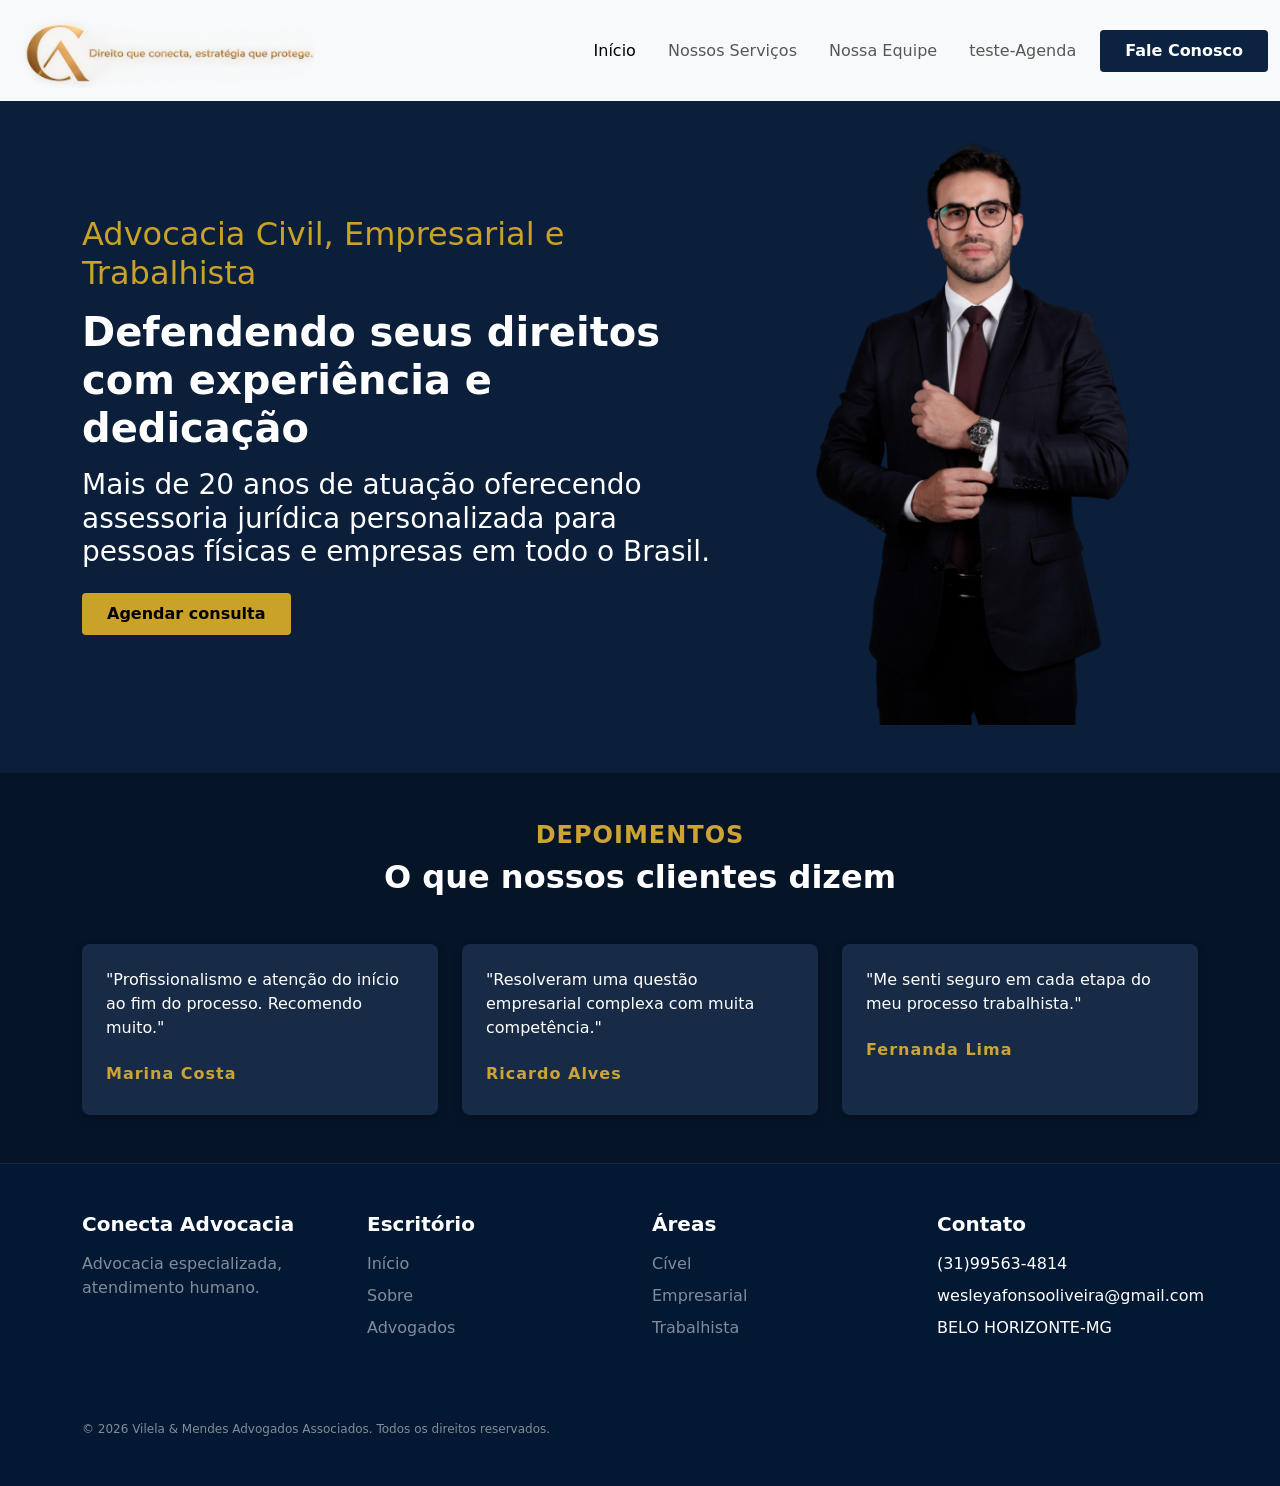
<file: index.html>
<!DOCTYPE html>
<html lang="pt-br">

<head>
  <meta charset="UTF-8">
  <meta name="viewport" content="width=device-width, initial-scale=1.0">
  <title> Conecta Advocacia</title>
  <link href="https://cdn.jsdelivr.net/npm/bootstrap@5.3.8/dist/css/bootstrap.min.css" rel="stylesheet"
    integrity="sha384-sRIl4kxILFvY47J16cr9ZwB07vP4J8+LH7qKQnuqkuIAvNWLzeN8tE5YBujZqJLB" crossorigin="anonymous">
  <link rel="stylesheet" href="style.css">
</head>

<body>
  <nav class="navbar navbar-expand-lg bg-body-tertiary">
    <div class="container-fluid">
      <a class="navbar-brand" href="#"> <img style="max-height: 75px;" src="imagem/Logo.png" alt=""> </a>
      <button class="navbar-toggler" type="button" data-bs-toggle="collapse" data-bs-target="#navbarNav"
        aria-controls="navbarNav" aria-expanded="false" aria-label="Toggle navigation">
        <span class="navbar-toggler-icon"></span>
      </button>
      <div class="collapse navbar-collapse" id="navbarNav">
        <ul class="navbar-nav ms-auto align-items-center gap-3">
          <li class="nav-item">
            <a class="nav-link active" aria-current="page" href="#">Início</a>
          </li>
          <li class="nav-item">
            <a class="nav-link" href="Nossos_Servicos.html">Nossos Serviços</a>
          </li>
          <li class="nav-item">
            <a class="nav-link" href="Nossa_Equipe.html">Nossa Equipe</a>
          </li>
          <li class="nav-item">
            <a class="nav-link" href="teste-Agenda.html">teste-Agenda</a>
          </li>
          <li class="nav-item">
            <a class="btn px-4 py-2 text-white fw-semibold" href="Agendar_Uma_Consulta.html"
              style="background-color: #0b2240; border-radius: 4px;">Fale Conosco</a>
          </li>
        </ul>
      </div>
    </div>
  </nav>

  <div class="container mt-4">
    <div class="row align-items-center">


      <div class="col-md-7">
        <h2 class="texto-especial mb-3">Advocacia Civil, Empresarial e Trabalhista</h2>

        <h1 class="fw-bold mb-3">Defendendo seus direitos com experiência e dedicação</h1>

        <h3 class="texto-especial2 mb-4">
          Mais de 20 anos de atuação oferecendo assessoria jurídica personalizada para pessoas físicas e empresas em
          todo o Brasil.
        </h3>
        <a class="btn px-4 py-2 text-black fw-semibold" href="#"
          style="background-color: #C9A227; border-radius: 4px;">Agendar consulta</a>

      </div>


      <div class="col-md-5 text-center">
        <img src="imagem/1.png" alt="Advogado" class="img-fluid hero-img">
      </div>

    </div>
  </div>
  </div>
  <div class="secao-depoimentos py-5 mt-5">
    <div class="container text-center">

      <h4 class="texto-dourado fw-bold mb-2">DEPOIMENTOS</h4>
      <h2 class="text-white fw-bold mb-5">O que nossos clientes dizem</h2>

      <div class="row g-4 text-start">

        <div class="col-md-4">
          <div class="cartao-depoimento p-4 h-100">
            <p class="text-white mb-4">"Profissionalismo e atenção do início ao fim do processo. Recomendo muito."</p>
            <h6 class="texto-dourado fw-bold">Marina Costa</h6>
          </div>
        </div>

        <div class="col-md-4">
          <div class="cartao-depoimento p-4 h-100">
            <p class="text-white mb-4">"Resolveram uma questão empresarial complexa com muita competência."</p>
            <h6 class="texto-dourado fw-bold">Ricardo Alves</h6>
          </div>
        </div>

        <div class="col-md-4">
          <div class="cartao-depoimento p-4 h-100">
            <p class="text-white mb-4">"Me senti seguro em cada etapa do meu processo trabalhista."</p>
            <h6 class="texto-dourado fw-bold">Fernanda Lima</h6>
          </div>
        </div>

      </div>
    </div>
  </div>

  <footer class="rodape py-5">
    <div class="container">
      <div class="row g-4 text-start">

        <div class="col-md-3">
          <h5 class="text-white fw-bold mb-3">Conecta Advocacia</h5>
          <p class="text-white-50 mb-0">Advocacia especializada,<br>atendimento humano.</p>
        </div>

        <div class="col-md-3">
          <h5 class="text-white fw-bold mb-3">Escritório</h5>
          <ul class="list-unstyled">
            <li class="mb-2"><a href="index.html" class="text-white-50 text-decoration-none">Início</a></li>
            <li class="mb-2"><a href="Sobre.html" class="text-white-50 text-decoration-none">Sobre</a></li>
            <li class="mb-2"><a href="Nossa_Equipe.html" class="text-white-50 text-decoration-none">Advogados</a></li>
          </ul>
        </div>

        <div class="col-md-3">
          <h5 class="text-white fw-bold mb-3">Áreas</h5>
          <ul class="list-unstyled">
            <li class="mb-2"><a href="#" class="text-white-50 text-decoration-none">Cível</a></li>
            <li class="mb-2"><a href="#" class="text-white-50 text-decoration-none">Empresarial</a></li>
            <li class="mb-2"><a href="#" class="text-white-50 text-decoration-none">Trabalhista</a></li>
          </ul>
        </div>

        <div class="col-md-3">
          <h5 class="text-white fw-bold mb-3">Contato</h5>
          <ul class="list-unstyled text-white-50">
            <li class="mb-2">(31)99563-4814</li>
            <li class="mb-2">wesleyafonsooliveira@gmail.com</li>
            <li class="mb-2">BELO HORIZONTE-MG</li>
          </ul>
        </div>

      </div>

      <div class="row mt-5 pt-3">
        <div class="col-12 text-start">
          <p class="text-white-50 mb-0" style="font-size: 0.75rem;">
            &copy; 2026 Vilela & Mendes Advogados Associados. Todos os direitos reservados.
          </p>
        </div>
      </div>
    </div>
  </footer>

  </div>
















  <script src="https://cdn.jsdelivr.net/npm/bootstrap@5.3.8/dist/js/bootstrap.bundle.min.js"
    integrity="sha384-FKyoEForCGlyvwx9Hj09JcYn3nv7wiPVlz7YYwJrWVcXK/BmnVDxM+D2scQbITxI"
    crossorigin="anonymous"></script>
</body>

</html>
</file>
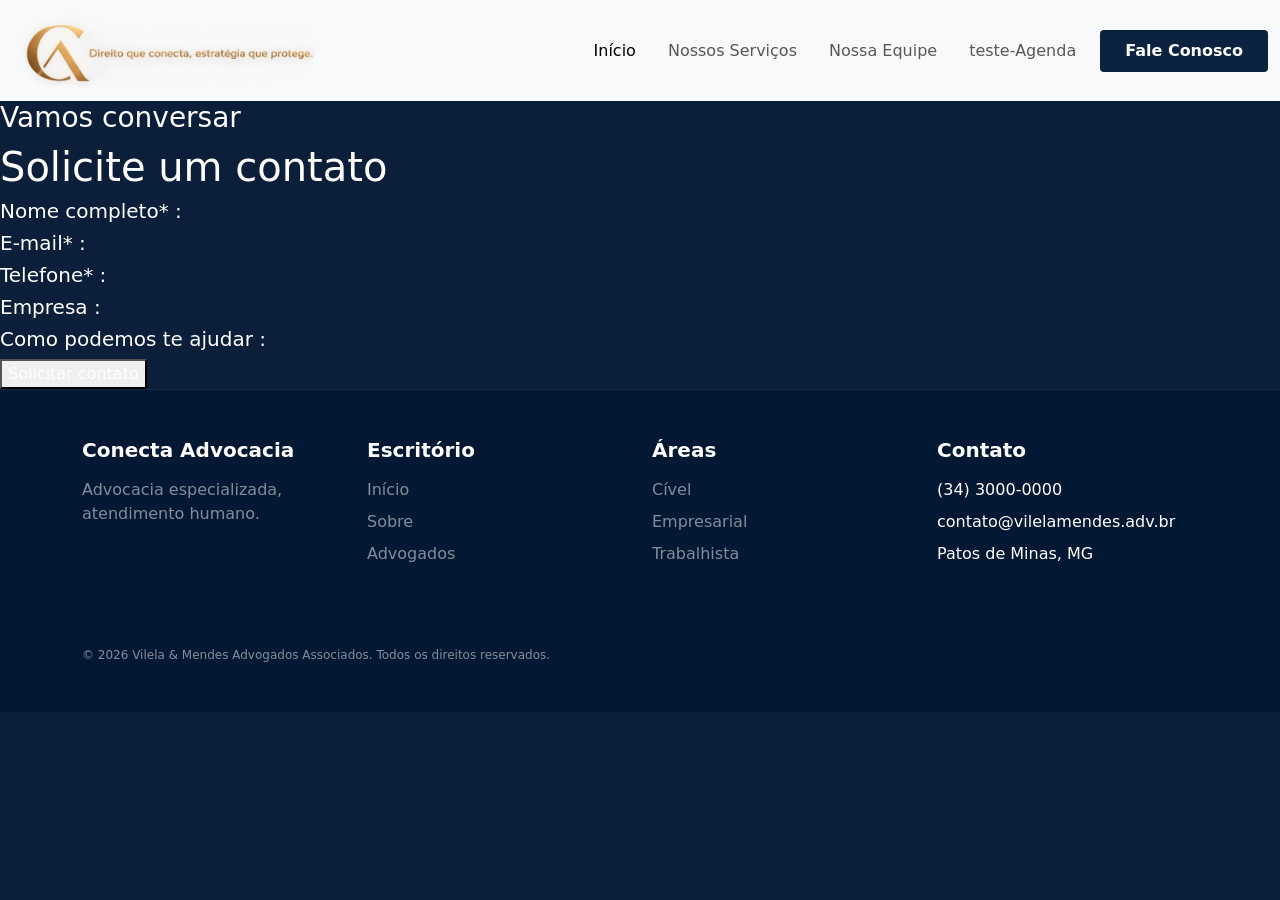
<file: Agendar_Uma_Consulta.html>
<!DOCTYPE html>
<html lang="en">

<head>
  <meta charset="UTF-8">
  <meta name="viewport" content="width=device-width, initial-scale=1.0">
  <title>Garagem Online</title>
  <link href="https://cdn.jsdelivr.net/npm/bootstrap@5.3.8/dist/css/bootstrap.min.css" rel="stylesheet"
    integrity="sha384-sRIl4kxILFvY47J16cr9ZwB07vP4J8+LH7qKQnuqkuIAvNWLzeN8tE5YBujZqJLB" crossorigin="anonymous">
  <link rel="stylesheet" href="style.css">
</head>

<body>
  <nav class="navbar navbar-expand-lg bg-body-tertiary">
    <div class="container-fluid">
      <a class="navbar-brand" href="#"> <img style="max-height: 75px;" src="imagem/Logo.png" alt=""> </a>
      <button class="navbar-toggler" type="button" data-bs-toggle="collapse" data-bs-target="#navbarNav"
        aria-controls="navbarNav" aria-expanded="false" aria-label="Toggle navigation">
        <span class="navbar-toggler-icon"></span>
      </button>
      <div class="collapse navbar-collapse" id="navbarNav">
        <ul class="navbar-nav ms-auto align-items-center gap-3">
          <li class="nav-item">
            <a class="nav-link active" aria-current="page" href="index.html">Início</a>
          </li>
          <li class="nav-item">
            <a class="nav-link" href="Nossos_Servicos.html">Nossos Serviços</a>
          </li>
          <li class="nav-item">
            <a class="nav-link" href="Nossa_Equipe.html">Nossa Equipe</a>
          </li>
          <li class="nav-item">
            <a class="nav-link" href="teste-Agenda.html">teste-Agenda</a>
          </li>
          <li class="nav-item">
            <a class="btn px-4 py-2 text-white fw-semibold" href="#"
              style="background-color: #0b2240; border-radius: 4px;">Fale Conosco</a>
          </li>
        </ul>
      </div>
    </div>
  </nav>

  <div class="Meio">
    <div class="En-tête">
      <h3>Vamos conversar</h3>
      <h1>Solicite um contato</h1>
    </div>
    <div classe="inform">
      <h5>Nome completo* :</h5>
      <h5>E-mail* :</h5>
      <h5>Telefone* :</h5>
      <h5>Empresa :</h5>
      <h5>Como podemos te ajudar :</h5>
    </div>
    <button type="button">Solicitar contato</button>
  </div>
  <footer class="rodape py-5">
    <div class="container">
      <div class="row g-4 text-start">

        <div class="col-md-3">
          <h5 class="text-white fw-bold mb-3">Conecta Advocacia</h5>
          <p class="text-white-50 mb-0">Advocacia especializada,<br>atendimento humano.</p>
        </div>

        <div class="col-md-3">
          <h5 class="text-white fw-bold mb-3">Escritório</h5>
          <ul class="list-unstyled">
            <li class="mb-2"><a href="index.html" class="text-white-50 text-decoration-none">Início</a></li>
            <li class="mb-2"><a href="Sobre.html" class="text-white-50 text-decoration-none">Sobre</a></li>
            <li class="mb-2"><a href="Nossa_Equipe.html" class="text-white-50 text-decoration-none">Advogados</a></li>
          </ul>
        </div>

        <div class="col-md-3">
          <h5 class="text-white fw-bold mb-3">Áreas</h5>
          <ul class="list-unstyled">
            <li class="mb-2"><a href="#" class="text-white-50 text-decoration-none">Cível</a></li>
            <li class="mb-2"><a href="#" class="text-white-50 text-decoration-none">Empresarial</a></li>
            <li class="mb-2"><a href="#" class="text-white-50 text-decoration-none">Trabalhista</a></li>
          </ul>
        </div>

        <div class="col-md-3">
          <h5 class="text-white fw-bold mb-3">Contato</h5>
          <ul class="list-unstyled text-white-50">
            <li class="mb-2">(34) 3000-0000</li>
            <li class="mb-2">contato@vilelamendes.adv.br</li>
            <li class="mb-2">Patos de Minas, MG</li>
          </ul>
        </div>

      </div>

      <div class="row mt-5 pt-3">
        <div class="col-12 text-start">
          <p class="text-white-50 mb-0" style="font-size: 0.75rem;">
            &copy; 2026 Vilela & Mendes Advogados Associados. Todos os direitos reservados.
          </p>
        </div>
      </div>
    </div>
  </footer>


</body>

</html>
</file>
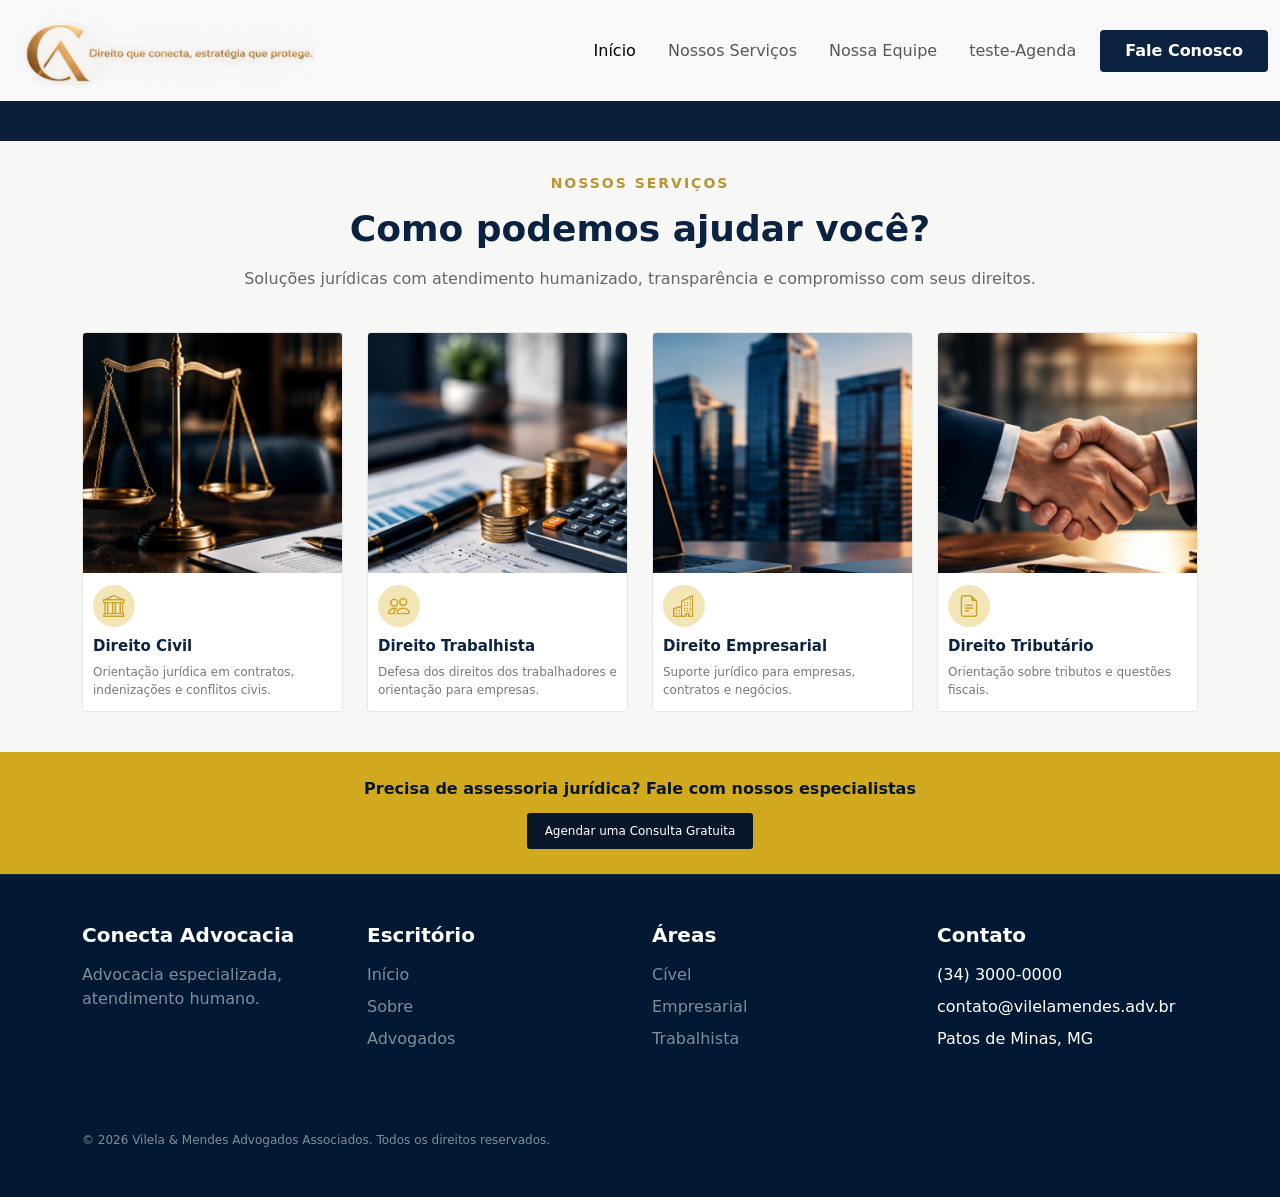
<file: Nossos_Servicos.html>
<!DOCTYPE html>
<html lang="en">

<head>

  <meta charset="UTF-8">
  <meta name="viewport" content="width=device-width, initial-scale=1.0">
  <title>Conecta Advocacia - Nossos Serviços</title>
  <link href="https://cdn.jsdelivr.net/npm/bootstrap@5.3.8/dist/css/bootstrap.min.css" rel="stylesheet"
    integrity="sha384-sRIl4kxILFvY47J16cr9ZwB07vP4J8+LH7qKQnuqkuIAvNWLzeN8tE5YBujZqJLB" crossorigin="anonymous">
  <link rel="stylesheet" href="style.css">

  <link rel="stylesheet" href="https://cdn.jsdelivr.net/npm/bootstrap-icons@1.11.3/font/bootstrap-icons.min.css">
</head>

<body>
  <nav class="navbar navbar-expand-lg bg-body-tertiary">
    <div class="container-fluid">
      <a class="navbar-brand" href="#"> <img style="max-height: 75px;" src="imagem/Logo.png" alt=""> </a>
      <button class="navbar-toggler" type="button" data-bs-toggle="collapse" data-bs-target="#navbarNav"
        aria-controls="navbarNav" aria-expanded="false" aria-label="Toggle navigation">
        <span class="navbar-toggler-icon"></span>
      </button>
      <div class="collapse navbar-collapse" id="navbarNav">
        <ul class="navbar-nav ms-auto align-items-center gap-3">
          <li class="nav-item">
            <a class="nav-link active" aria-current="page" href="index.html">Início</a>
          </li>
          <li class="nav-item">
            <a class="nav-link" href="#">Nossos Serviços</a>
          </li>
          <li class="nav-item">
            <a class="nav-link" href="Nossa_Equipe.html">Nossa Equipe</a>
          </li>
          <li class="nav-item">
            <a class="nav-link" href="teste-Agenda.html">teste-Agenda</a>
          </li>
          <li class="nav-item">
            <a class="btn px-4 py-2 text-white fw-semibold" href="Agendar_Uma_Consulta.html"
              style="background-color: #0b2240; border-radius: 4px;">Fale Conosco</a>
          </li>
        </ul>
      </div>
    </div>
  </nav>

  <main>
    <section class="servicos">
      <div class="container">
        <div class="cabecalho-servicos text-center">

          <span class="subtitulo">NOSSOS SERVIÇOS</span>

          <h1>Como podemos ajudar você?</h1>

          <p>Soluções jurídicas com atendimento humanizado,
            transparência e compromisso com seus direitos.</p>

        </div>

        <div class="row g-4">

          <div class="col-12 col-sm-6 col-lg-3">
            <div class="card-servico">
              <img src="imagem/direito_civil.png" alt="Símbolo da justiça">

              <div class="conteudo-card">

                <div class="icone-servico">
                  <i class="bi bi-bank"></i>
                </div>

                <h2>Direito Civil</h2>
                <p>
                  Orientação jurídica em contratos,
                  indenizações e conflitos civis.
                </p>
              </div>
            </div>
          </div>

          <div class="col-12 col-sm-6 col-lg-3">
            <div class="card-servico">
              <img src="imagem/direito_trabalhista.png" alt="Profissionais em ambiente de trabalho">

              <div class="conteudo-card">

                <div class="icone-servico">
                  <i class="bi bi-people"></i>
                </div>

                <h2>Direito Trabalhista</h2>
                <p>
                  Defesa dos direitos dos trabalhadores
                  e orientação para empresas.
                </p>
              </div>
            </div>
          </div>

          <div class="col-12 col-sm-6 col-lg-3">
            <div class="card-servico">
              <img src="imagem/direito_empresarial.png" alt="Edifícios empresariais">

              <div class="conteudo-card">

                <div class="icone-servico">
                  <i class="bi bi-buildings"></i>
                </div>

                <h2>Direito Empresarial</h2>
                <p>
                  Suporte jurídico para empresas,
                  contratos e negócios.
                </p>
              </div>
            </div>
          </div>

          <div class="col-12 col-sm-6 col-lg-3">
            <div class="card-servico">
              <img src="imagem/direito_tributario.png" alt="Documentos financeiros e calculadora">

              <div class="conteudo-card">

                <div class="icone-servico">
                  <i class="bi bi-file-earmark-text"></i>
                </div>

                <h2>Direito Tributário</h2>
                <p>
                  Orientação sobre tributos e
                  questões fiscais.
                </p>
              </div>
            </div>
          </div>

        </div>
      </div>
    </section>
  </main>

  <section class="faixa-contato">
    <p>Precisa de assessoria jurídica? Fale com nossos especialistas</p>
    <a href="Agendar_Uma_Consulta.html" class="btn-contato">
      Agendar uma Consulta Gratuita
    </a>
  </section>

  <footer class="rodape py-5">
    <div class="container">
      <div class="row g-4 text-start">

        <div class="col-md-3">
          <h5 class="text-white fw-bold mb-3">Conecta Advocacia</h5>
          <p class="text-white-50 mb-0">Advocacia especializada,<br>atendimento humano.</p>
        </div>

        <div class="col-md-3">
          <h5 class="text-white fw-bold mb-3">Escritório</h5>
          <ul class="list-unstyled">
            <li class="mb-2"><a href="index.html" class="text-white-50 text-decoration-none">Início</a></li>
            <li class="mb-2"><a href="Sobre.html" class="text-white-50 text-decoration-none">Sobre</a></li>
            <li class="mb-2"><a href="Nossa_Equipe.html" class="text-white-50 text-decoration-none">Advogados</a></li>
          </ul>
        </div>

        <div class="col-md-3">
          <h5 class="text-white fw-bold mb-3">Áreas</h5>
          <ul class="list-unstyled">
            <li class="mb-2"><a href="#" class="text-white-50 text-decoration-none">Cível</a></li>
            <li class="mb-2"><a href="#" class="text-white-50 text-decoration-none">Empresarial</a></li>
            <li class="mb-2"><a href="#" class="text-white-50 text-decoration-none">Trabalhista</a></li>
          </ul>
        </div>

        <div class="col-md-3">
          <h5 class="text-white fw-bold mb-3">Contato</h5>
          <ul class="list-unstyled text-white-50">
            <li class="mb-2">(34) 3000-0000</li>
            <li class="mb-2">contato@vilelamendes.adv.br</li>
            <li class="mb-2">Patos de Minas, MG</li>
          </ul>
        </div>

      </div>

      <div class="row mt-5 pt-3">
        <div class="col-12 text-start">
          <p class="text-white-50 mb-0" style="font-size: 0.75rem;">
            &copy; 2026 Vilela & Mendes Advogados Associados. Todos os direitos reservados.
          </p>
        </div>
      </div>
    </div>
  </footer>



</body>

</html>
</file>
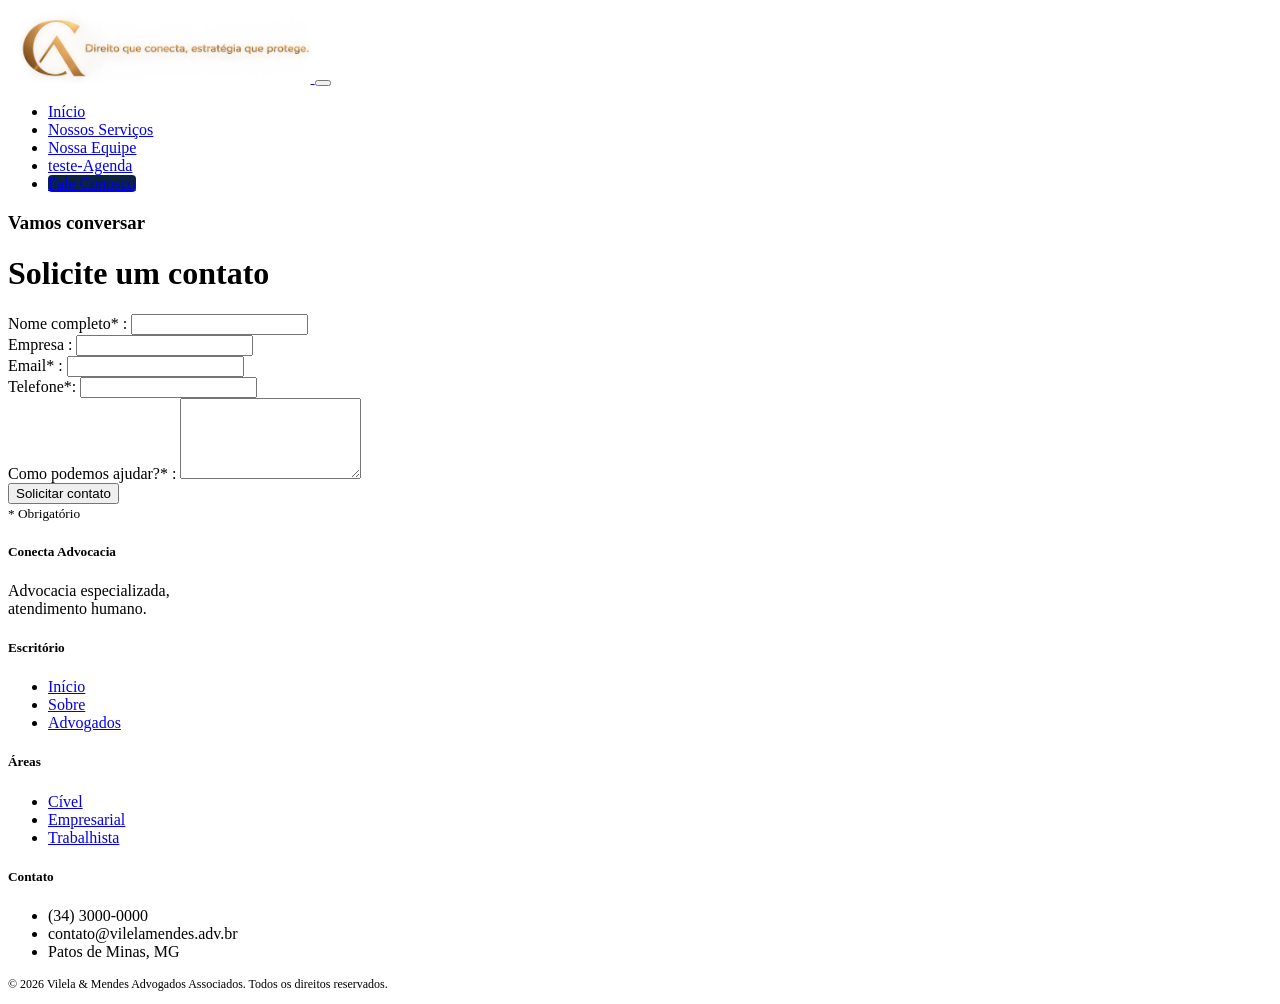
<file: teste-Agenda.html>
<!DOCTYPE html>
<html lang="pt-BR">

<head>
  <meta charset="UTF-8">
  <meta name="viewport" content="width=device-width, initial-scale=1.0">
  <title>Garagem Online / Conecta Advocacia</title>
</head>

<body>
  <nav class="navbar navbar-expand-lg bg-body-tertiary">
    <div class="container-fluid">
      <a class="navbar-brand" href="#"> <img style="max-height: 75px;" src="imagem/Logo.png" alt=""> </a>
      <button class="navbar-toggler" type="button" data-bs-toggle="collapse" data-bs-target="#navbarNav"
        aria-controls="navbarNav" aria-expanded="false" aria-label="Toggle navigation">
        <span class="navbar-toggler-icon"></span>
      </button>
      <div class="collapse navbar-collapse" id="navbarNav">
        <ul class="navbar-nav ms-auto align-items-center gap-3">
          <li class="nav-item">
            <a class="nav-link active" aria-current="page" href="index.html">Início</a>
          </li>
          <li class="nav-item">
            <a class="nav-link" href="Nossos_Servicos.html">Nossos Serviços</a>
          </li>
          <li class="nav-item">
            <a class="nav-link" href="Nossa_Equipe.html">Nossa Equipe</a>
          </li>
          <li class="nav-item">
            <a class="nav-link" href="#">teste-Agenda</a>
          </li>
          <li class="nav-item">
            <a class="btn px-4 py-2 text-white fw-semibold" href="Agendar_Uma_Consulta.html"
              style="background-color: #0b2240; border-radius: 4px;">Fale Conosco</a>
          </li>
        </ul>
      </div>
    </div>
  </nav>

  <div class="Meio">
    <div class="container" style="max-width: 800px;">

      <div class="text-center mb-5">
        <h3>Vamos conversar</h3>
        <h1>Solicite um contato</h1>
      </div>

      <form>
        <div class="row g-4">
          <div class="col-md-6">
            <label class="form-label">Nome completo* :</label>
            <input type="text" class="form-control custom-input" required>
          </div>
          <div class="col-md-6">
            <label class="form-label">Empresa :</label>
            <input type="text" class="form-control custom-input">
          </div>

          <div class="col-md-6">
            <label class="form-label">Email* :</label>
            <input type="email" class="form-control custom-input" required>
          </div>
          <div class="col-md-6">
            <label class="form-label">Telefone*:</label>
            <input type="tel" class="form-control custom-input" required>
          </div>

          <div class="col-12">
            <label class="form-label">Como podemos ajudar?* :</label>
            <textarea class="form-control custom-input" rows="5" required></textarea>
          </div>
        </div>

        <div class="text-center mt-5">
          <button type="submit" class="btn-submit">
            Solicitar contato <i class="bi bi-arrow-right ms-2"></i>
          </button>
        </div>
      </form>

      <div class="mt-5">
        <small class="text-white-50">* Obrigatório</small>
      </div>

    </div>
  </div>

  <footer class="rodape py-5">
    <div class="container">
      <div class="row g-4 text-start">

        <div class="col-md-3">
          <h5 class="text-white fw-bold mb-3">Conecta Advocacia</h5>
          <p class="text-white-50 mb-0">Advocacia especializada,<br>atendimento humano.</p>
        </div>

        <div class="col-md-3">
          <h5 class="text-white fw-bold mb-3">Escritório</h5>
          <ul class="list-unstyled">
            <li class="mb-2"><a href="index.html" class="text-white-50 text-decoration-none">Início</a></li>
            <li class="mb-2"><a href="Sobre.html" class="text-white-50 text-decoration-none">Sobre</a></li>
            <li class="mb-2"><a href="Nossa_Equipe.html" class="text-white-50 text-decoration-none">Advogados</a></li>
          </ul>
        </div>

        <div class="col-md-3">
          <h5 class="text-white fw-bold mb-3">Áreas</h5>
          <ul class="list-unstyled">
            <li class="mb-2"><a href="#" class="text-white-50 text-decoration-none">Cível</a></li>
            <li class="mb-2"><a href="#" class="text-white-50 text-decoration-none">Empresarial</a></li>
            <li class="mb-2"><a href="#" class="text-white-50 text-decoration-none">Trabalhista</a></li>
          </ul>
        </div>

        <div class="col-md-3">
          <h5 class="text-white fw-bold mb-3">Contato</h5>
          <ul class="list-unstyled text-white-50">
            <li class="mb-2">(34) 3000-0000</li>
            <li class="mb-2">contato@vilelamendes.adv.br</li>
            <li class="mb-2">Patos de Minas, MG</li>
          </ul>
        </div>

      </div>

      <div class="row mt-5 pt-3">
        <div class="col-12 text-start">
          <p class="text-white-50 mb-0" style="font-size: 0.75rem;">
            &copy; 2026 Vilela & Mendes Advogados Associados. Todos os direitos reservados.
          </p>
        </div>
      </div>
    </div>
  </footer>

</body>

</html>
</file>
<file: style.css>
* {
    color: white;
}

body {
    background-color: #0B1F3A;
}

.hero-img {
    max-height: 600px;
    object-fit: contain;
}

.texto-especial {
    color: #C9A227;
}

.texto-especial2 {
    font-weight: 200;
}

.secao-depoimentos {
    background-color: #061428;
}

.cartao-depoimento {
    background-color: #172a46;
    border-radius: 8px;
    box-shadow: 0 4px 10px rgba(0, 0, 0, 0.2);
}

.texto-dourado {
    color: #cda434 !important;
    letter-spacing: 1px;
}

.rodape {
    background-color: #031833;
    border-top: 1px solid #172a46;
}

.rodape a {
    transition: color 0.3s ease;
}

.rodape a:hover {
    color: #cda434 !important;
    /* Dourado */
}

.servicos {
    background-color: #f7f7f5;
    margin-top: 40px;
    margin-bottom: 0;
    padding: 30px 0 40px;
}

.cabecalho-servicos {
    margin-bottom: 40px;
}

.subtitulo {
    color: #b89535;
    font-size: 14px;
    font-weight: 700;
    letter-spacing: 2px;
}

.cabecalho-servicos h1 {
    color: #0b2240;
    font-size: 36px;
    font-weight: 700;
    margin-top: 12px;
    margin-bottom: 15px;
}

.cabecalho-servicos p {
    color: #666666;
    font-size: 16px;
    line-height: 1.7;
}

.servicos .row {
    align-items: stretch;
}

.card-servico {
    height: 100%;
    background-color: #ffffff;
    border: 1px solid #e5e5e5;
    border-radius: 4px;
    overflow: hidden;
}

.card-servico img {
    display: block;
    width: 100%;
    height: 240px;
    object-fit: cover;
}

.conteudo-card {
    padding: 12px 10px;
    background-color: #ffffff;
}

.conteudo-card h2 {
    color: #0b2240;
    font-size: 15px;
    font-weight: 700;
    margin-bottom: 8px;
}

.conteudo-card p {
    color: #777777;
    font-size: 12px;
    line-height: 1.5;
    margin-bottom: 0;
}

.icone-servico {
    width: 42px;
    height: 42px;
    border-radius: 50%;
    background-color: #f2e5b6;
    color: #c9a227;

    display: flex;
    align-items: center;
    justify-content: center;

    font-size: 22px;
    margin-bottom: 10px;
    flex-shrink: 0;
}

.icone-servico i {
    display: inline-block;
    color: #c9a227;
    line-height: 1;
}

.faixa-contato {
    background-color: #d0a91e;
    min-height: 100px;
    padding: 25px 15px;
    display: flex;
    flex-direction: column;
    align-items: center;
    justify-content: center;
    text-align: center;
    margin-top: 0;
}

.faixa-contato p {
    color: #081629;
    font-size: 16px;
    font-weight: 700;
    margin-bottom: 12px;
}

.btn-contato {
    background-color: #081629;
    color: #ffffff;
    text-decoration: none;
    font-size: 12px;
    padding: 9px 18px;
    border-radius: 3px;
}

.btn-contato:hover {
    background-color: #12345a;
    color: #ffffff;
}
</file>
